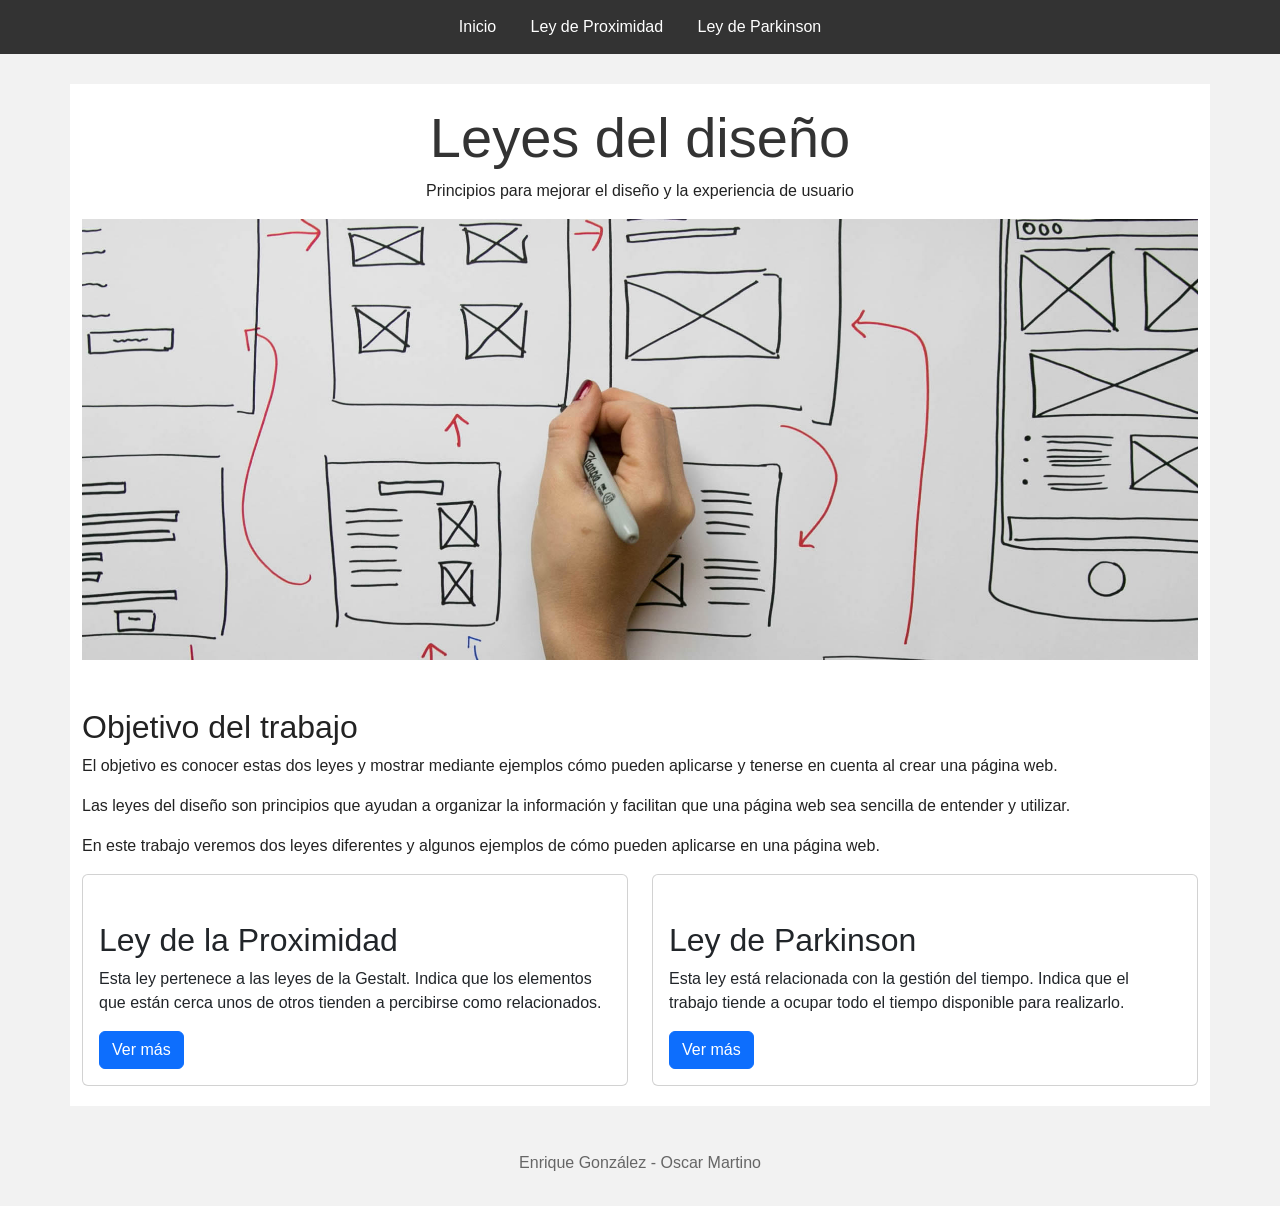
<file: index.html>
<!DOCTYPE html>
<html lang="es">
<head>
    <meta charset="UTF-8">
    <meta name="viewport" content="width=device-width, initial-scale=1.0">
    <title>Leyes del diseño</title>
    <link href="https://cdn.jsdelivr.net/npm/bootstrap@5.3.3/dist/css/bootstrap.min.css" rel="stylesheet">
    <link rel="stylesheet" href="style.css">
</head>

<body>

<nav>
    <a href="index.html">Inicio</a>
    <a href="proximidad.html">Ley de Proximidad</a>
    <a href="parkinson.html">Ley de Parkinson</a>
</nav>

<main class="container">
    <div class="text-center">
        <h1 class="display-4">Leyes del diseño</h1>
        <p>Principios para mejorar el diseño y la experiencia de usuario</p>
    </div>
    <div class="text-center mb-5">
        <img class="img-fluid" src="img/ux-ui-design.jpg" alt="Leyes del diseño">
    </div>
    <section>
        <h2>Objetivo del trabajo</h2>
        <p>
            El objetivo es conocer estas dos leyes y mostrar mediante
            ejemplos cómo pueden aplicarse y tenerse en cuenta al
            crear una página web.
        </p>
        <p>
            Las leyes del diseño son principios que ayudan a organizar
            la información y facilitan que una página web sea sencilla
            de entender y utilizar.
        </p>
        <p>
            En este trabajo veremos dos leyes diferentes y algunos
            ejemplos de cómo pueden aplicarse en una página web.
        </p>
    </section>
    <div class="row">
        <div class="col-12 col-sm-6">
            <div class="card">
                <div class="card-body">
                    <h2 class="card-title">Ley de la Proximidad</h2>
                    <p>
                        Esta ley pertenece a las leyes de la Gestalt.
                        Indica que los elementos que están cerca unos
                        de otros tienden a percibirse como relacionados.
                    </p>
                    <a href="proximidad.html" class="btn btn-primary">Ver más</a>
                </div>
            </div>
        </div>
        <div class="col-12 col-sm-6">
            <div class="card">
                <div class="card-body">
                    <h2 class="card-title">
                        Ley de Parkinson
                    </h2>
                    <p>
                        Esta ley está relacionada con la gestión del
                        tiempo. Indica que el trabajo tiende a ocupar
                        todo el tiempo disponible para realizarlo.
                    </p>
                    <a href="parkinson.html" class="btn btn-primary">Ver más</a>
                </div>
            </div>
        </div>
    </div>
</main>

</body>
</html>

<footer>
    <p>Enrique González - Oscar Martino</p>
</footer>

</body>
</html>
</file>
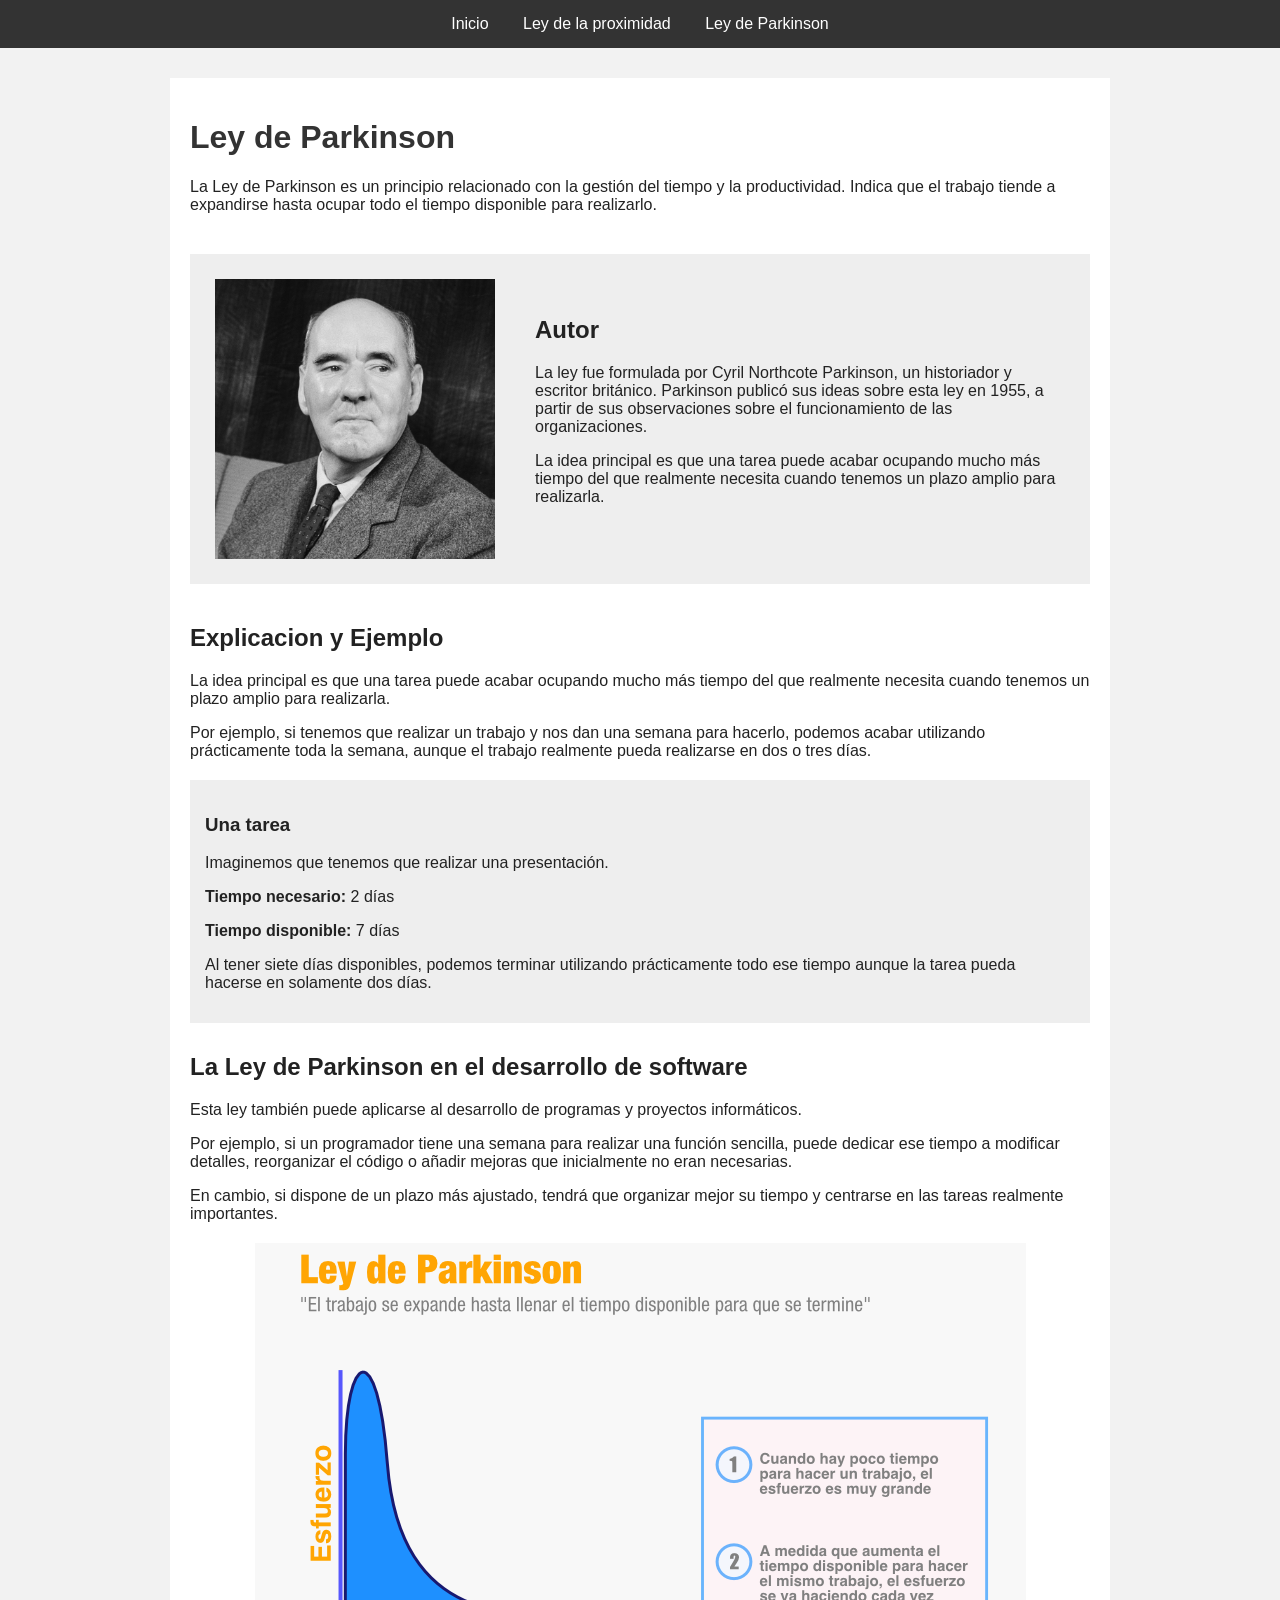
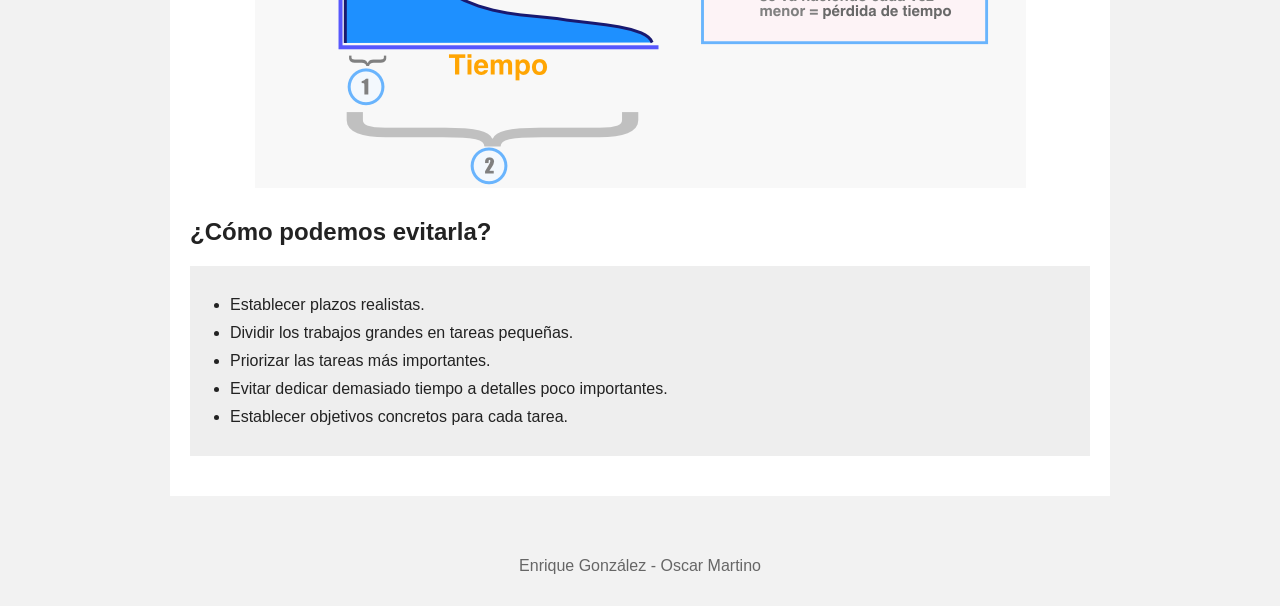
<file: parkinson.html>
<!DOCTYPE html>

<html lang="es">
<head>
    <meta charset="UTF-8">
    <meta name="viewport" content="width=device-width, initial-scale=1.0">
    <title>Ley de Parkinson</title>
    <link rel="stylesheet" href="style.css">
</head>
<body>

<nav>
    <a href="index.html">Inicio</a>
    <a href="proximidad.html">Ley de la proximidad</a>
    <a href="parkinson.html">Ley de Parkinson</a>
</nav>

<main>
    <h1>Ley de Parkinson</h1>
        <p>
            La Ley de Parkinson es un principio relacionado con la gestión del
            tiempo y la productividad. Indica que el trabajo tiende a expandirse
            hasta ocupar todo el tiempo disponible para realizarlo.
        </p>
    <div class="autor">
        <img src="img/nombre.jpg" alt="Cyril Northcote Parkinson">
        <div class="autor-texto">
            <h2>Autor</h2>
            <p>
                La ley fue formulada por Cyril Northcote Parkinson,
                un historiador y escritor británico. Parkinson publicó
                sus ideas sobre esta ley en 1955, a partir de sus
                observaciones sobre el funcionamiento de las organizaciones.
            </p>
            <p>
                La idea principal es que una tarea puede acabar ocupando
                mucho más tiempo del que realmente necesita cuando tenemos
                un plazo amplio para realizarla.
            </p>
        </div>

    </div>

    <h2>Explicacion y Ejemplo</h2>
        <p>
        La idea principal es que una tarea puede acabar ocupando mucho más
        tiempo del que realmente necesita cuando tenemos un plazo amplio
        para realizarla.
        </p>
        <p>
        Por ejemplo, si tenemos que realizar un trabajo y nos dan una semana
        para hacerlo, podemos acabar utilizando prácticamente toda la semana,
        aunque el trabajo realmente pueda realizarse en dos o tres días.
        </p>

<div class="ejemplo">
    <h3>Una tarea</h3>
        <p>Imaginemos que tenemos que realizar una presentación.</p>
        <p><strong>Tiempo necesario:</strong> 2 días</p>
        <p><strong>Tiempo disponible:</strong> 7 días</p>
        <p>
            Al tener siete días disponibles, podemos terminar utilizando
            prácticamente todo ese tiempo aunque la tarea pueda hacerse
            en solamente dos días.
        </p>
</div>

<h2>La Ley de Parkinson en el desarrollo de software</h2>
<p>
    Esta ley también puede aplicarse al desarrollo de programas y
    proyectos informáticos.
</p>
<p>
    Por ejemplo, si un programador tiene una semana para realizar una
    función sencilla, puede dedicar ese tiempo a modificar detalles,
    reorganizar el código o añadir mejoras que inicialmente no eran
    necesarias.
</p>
<p>
    En cambio, si dispone de un plazo más ajustado, tendrá que
    organizar mejor su tiempo y centrarse en las tareas realmente
    importantes.
</p>
<img class="grafico" src="img/Ley-de-Parkinson.png" alt="Grafico">

<h2>¿Cómo podemos evitarla?</h2>
    <ul class="lista-parkinson">
        <li>Establecer plazos realistas.</li>
        <li>Dividir los trabajos grandes en tareas pequeñas.</li>
        <li>Priorizar las tareas más importantes.</li>
        <li>Evitar dedicar demasiado tiempo a detalles poco importantes.</li>
        <li>Establecer objetivos concretos para cada tarea.</li>
    </ul>
</main>

<footer>
    <p>Enrique González - Oscar Martino</p>
</footer>

</body>
</html>
</file>
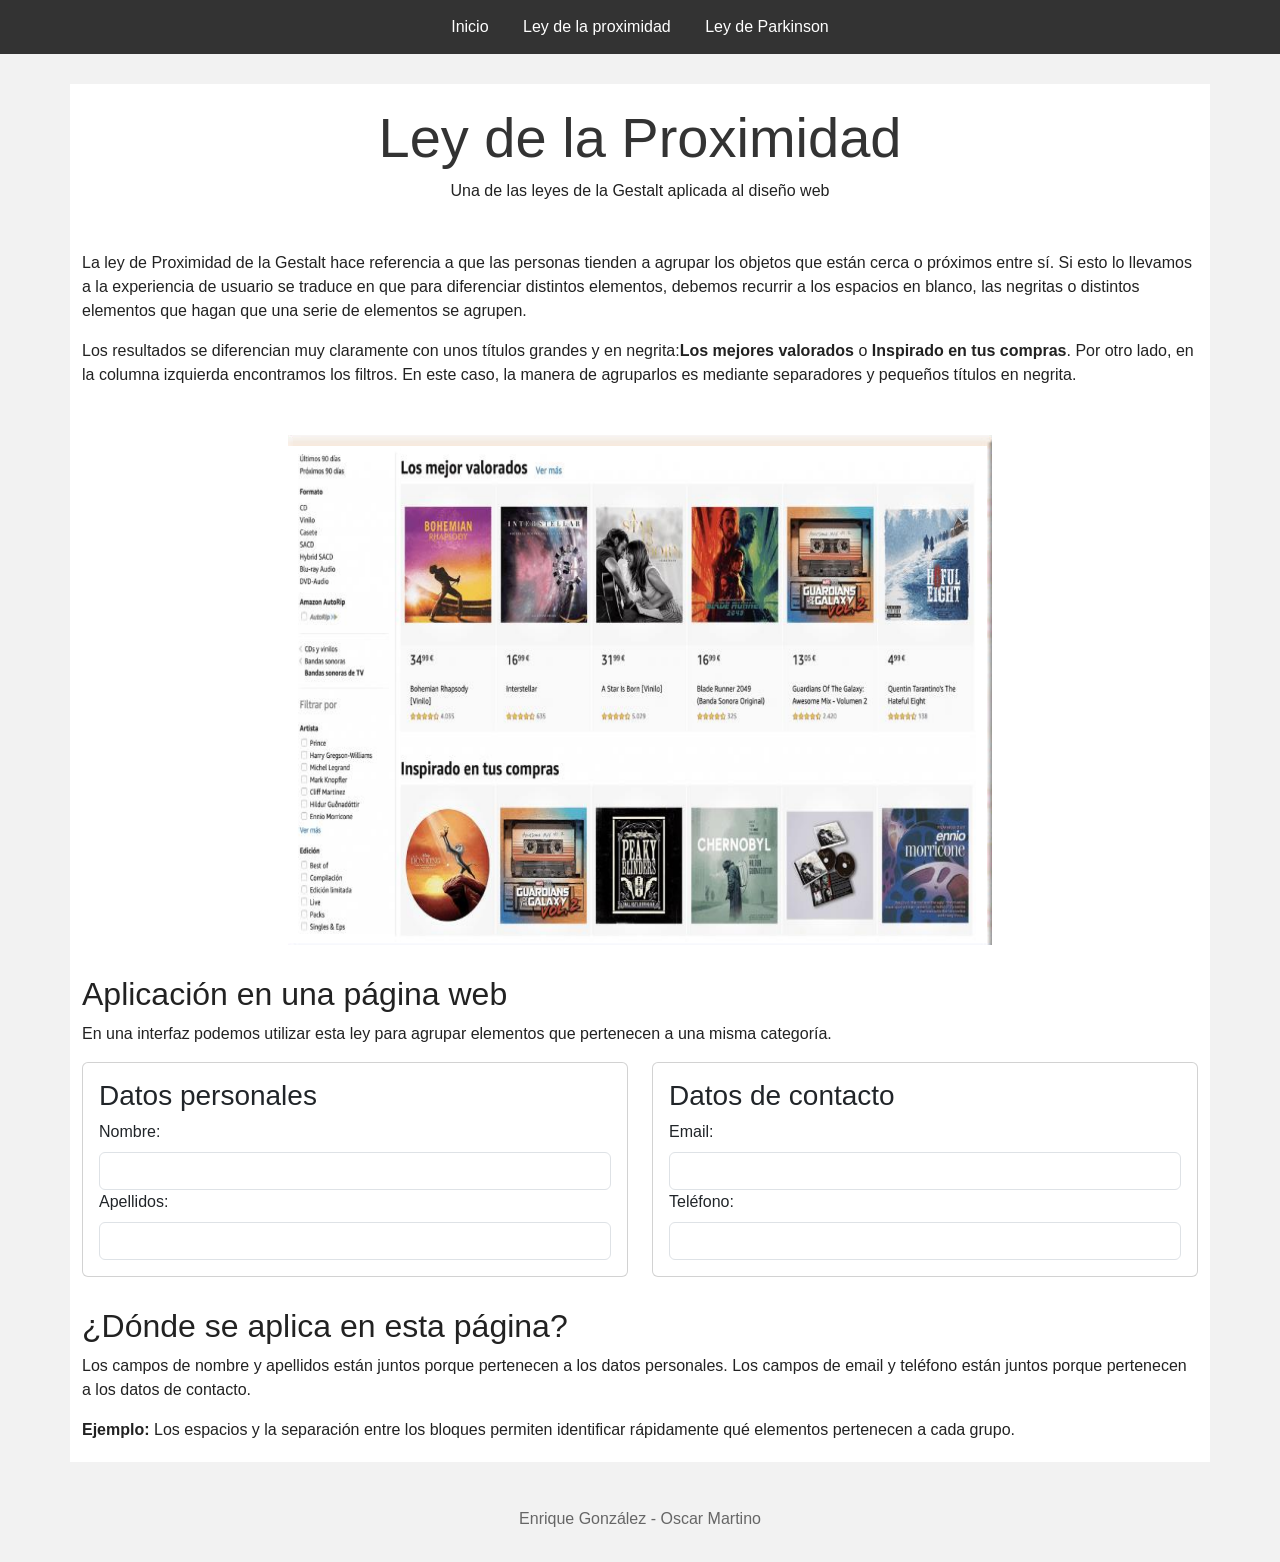
<file: proximidad.html>
<!DOCTYPE html>

<html lang="es">
<head>
    <meta charset="UTF-8">
    <meta name="viewport" content="width=device-width, initial-scale=1.0">
    <title>Ley de la Proximidad</title>
    <link href="https://cdn.jsdelivr.net/npm/bootstrap@5.3.3/dist/css/bootstrap.min.css" rel="stylesheet">
    <link rel="stylesheet" href="style.css">
</head>
<body>

<nav>
    <a href="index.html">Inicio</a>
    <a href="proximidad.html">Ley de la proximidad</a>
    <a href="parkinson.html">Ley de Parkinson</a>
</nav>

<main class="container">
    <div class="text-center mb-5">
        <h1 class="display-4">Ley de la Proximidad</h1>
        <p>Una de las leyes de la Gestalt aplicada al diseño web</p>
    </div>
    <section class="mb-5">
        <p>La ley de Proximidad de la Gestalt hace referencia a que las
            personas tienden a agrupar los objetos que están cerca o
            próximos entre sí. Si esto lo llevamos a la experiencia de
            usuario se traduce en que para diferenciar distintos
            elementos, debemos recurrir a los espacios en blanco, las
            negritas o distintos elementos que hagan que una serie de
            elementos se agrupen.
        </p>
        <p>Los resultados se diferencian muy claramente con unos
            títulos grandes y en negrita:<b>Los mejores valorados</b> o <b>Inspirado en tus compras</b>.
            Por otro lado, en la columna izquierda encontramos los
            filtros. En este caso, la manera de agruparlos es mediante
            separadores y pequeños títulos en negrita.
        </p>

    </section>
    <div class="text-center">
        <img src="img/Screenshot_3.png"alt="Ejemplo de proximidad"class="img-fluid">
    </div>
    <section>
        <h2>Aplicación en una página web</h2>
        <p>
            En una interfaz podemos utilizar esta ley para agrupar
            elementos que pertenecen a una misma categoría.
        </p>
    </section>
    <div class="row">
        <div class="col-12 col-sm-6">
            <div class="card">
                <div class="card-body">
                    <h3 class="card-title">Datos personales</h3>
                    <div>
                        <label class="form-label">Nombre:</label>
                        <input type="text" class="form-control">
                    </div>
                    <div>
                        <label class="form-label">Apellidos:</label>
                        <input type="text" class="form-control">
                    </div>
                </div>
            </div>
        </div>
        <div class="col-12 col-sm-6">
            <div class="card">
                <div class="card-body">
                    <h3 class="card-title">Datos de contacto</h3>
                    <div>
                        <label class="form-label">Email:</label>
                        <input type="email" class="form-control">
                    </div>
                    <div>
                        <label class="form-label">Teléfono:</label>
                        <input type="tel" class="form-control">
                    </div>
                </div>
            </div>
        </div>
    </div>
    <section>
        <h2>
            ¿Dónde se aplica en esta página?
        </h2>
        <p>Los campos de nombre y apellidos están juntos porque
            pertenecen a los datos personales. Los campos de email
            y teléfono están juntos porque pertenecen a los datos
            de contacto.
        </p>
        <div>
            <b>Ejemplo:</b>
            Los espacios y la separación entre los bloques permiten
            identificar rápidamente qué elementos pertenecen a cada
            grupo.

        </div>
    </section>

</main>

<footer>
    <p>Enrique González - Oscar Martino</p>
</footer>

</body>
</html>
</file>
<file: style.css>
body {
font-family: Arial, sans-serif;
margin: 0;
background-color: #f2f2f2;
color: #222;
}

nav {
background-color: #333;
padding: 15px;
text-align: center;
}

nav a {
color: white;
text-decoration: none;
margin: 0 15px;
}

nav a:hover {
text-decoration: underline;
}

main {
max-width: 900px;
margin: 30px auto;
padding: 20px;
background-color: white;
}

h1 {
color: #333;
}

h2 {
margin-top: 30px;
}

.ejemplo {
background-color: #eeeeee;
padding: 15px;
margin: 20px 0;
}

.ejemplo label {
display: block;
margin-top: 10px;
}

.ejemplo input {
width: 100%;
padding: 8px;
box-sizing: border-box;
}

footer {
text-align: center;
margin-top: 30px;
padding: 15px;
color: #666;
}

/* PARTE DE LA PAGINA PARKINSON*/
.autor {
    display: flex;
    align-items: center;
    gap: 40px;
    margin: 40px 0;
    padding: 25px;
    background-color: #eeeeee;
}

.autor img {
    width: 280px;
    height: 280px;
    object-fit: cover;
}

.autor-texto {
    flex: 1;
}

.autor-texto h2 {
    margin-top: 0;
}

.lista-parkinson {
    background-color: #eeeeee;
    padding: 20px 40px;
    margin: 20px 0;
}
.lista-parkinson li {
    margin: 10px 0;
}

.grafico {
    display: block;
    margin: 20px auto;
}

/* Adaptación sencilla para móviles */
@media (max-width: 600px) {
nav a {
display: block;
margin: 8px;
}

.autor {
        flex-direction: column;
    }
.autor img {
        width: 250px;
    }

main {
    margin: 15px;
}

}
</file>
